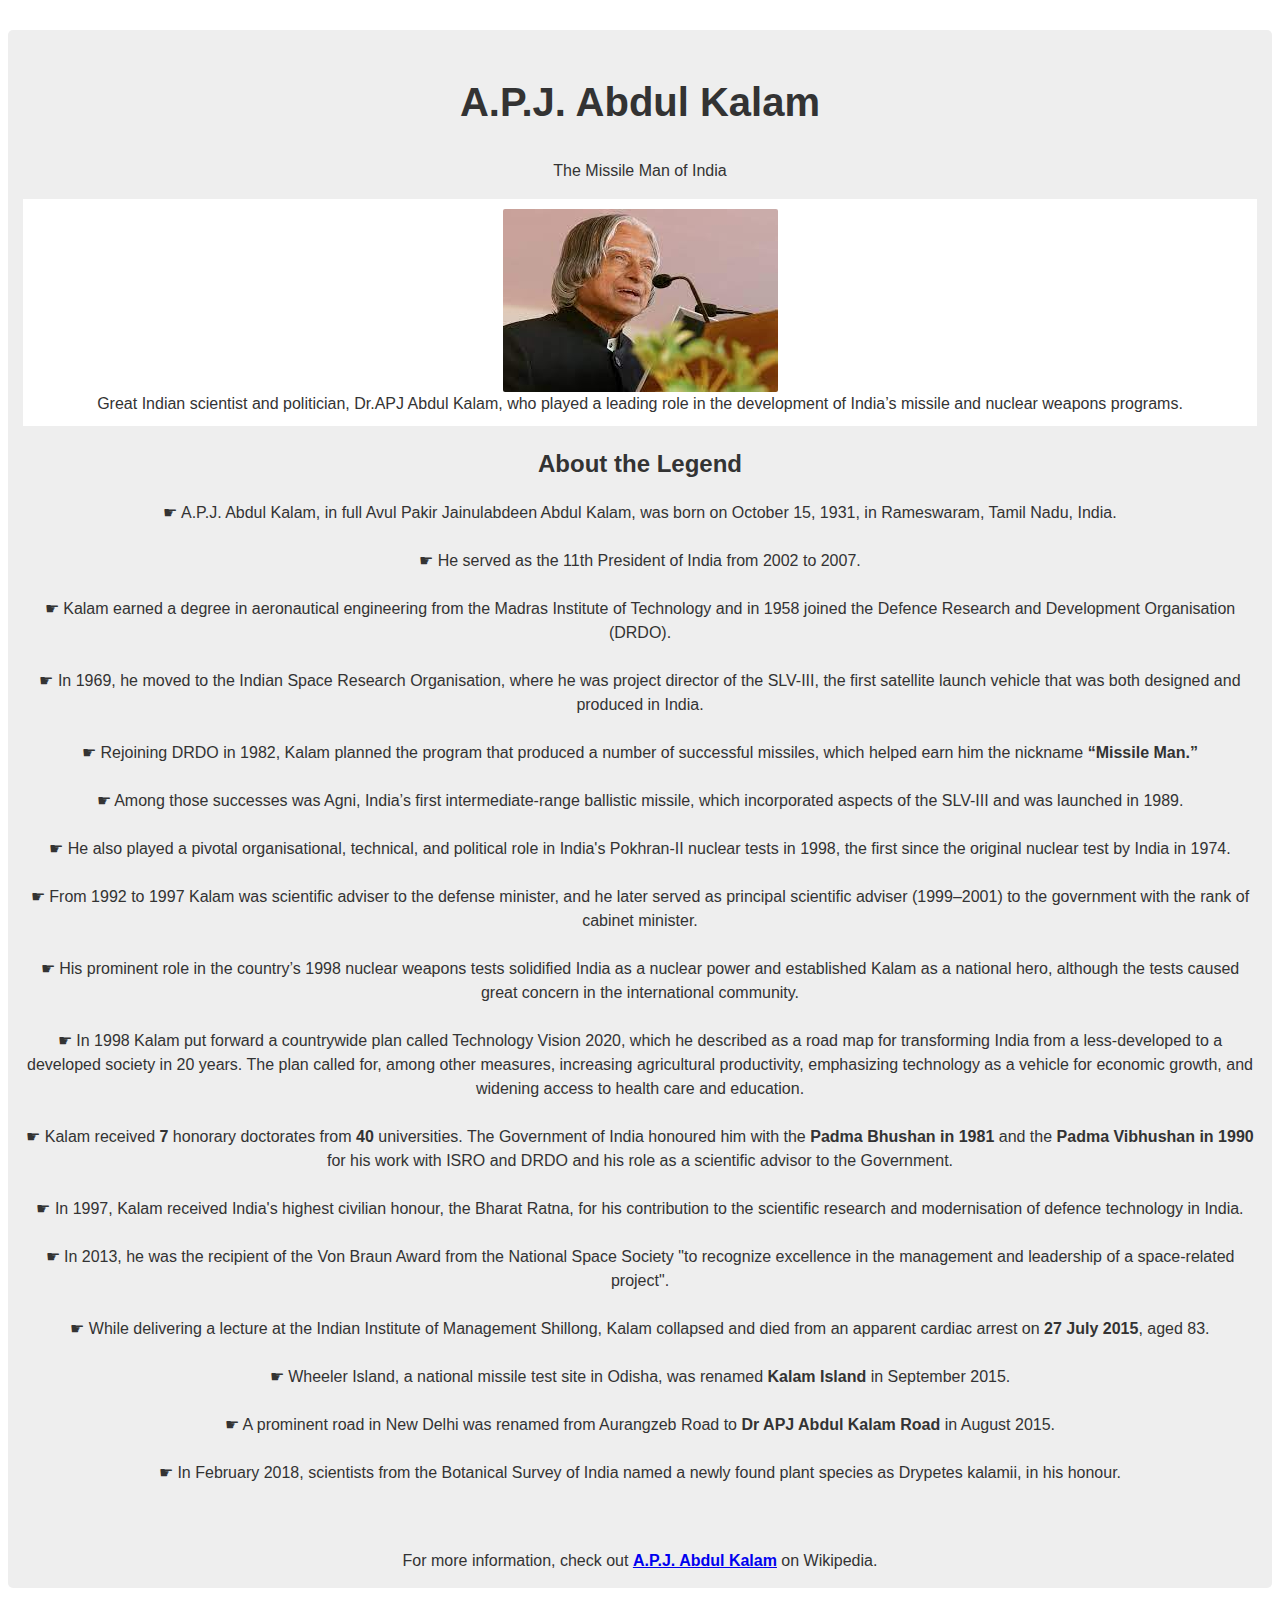
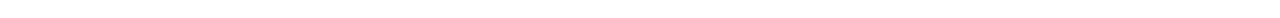
<file: 10-tribute-page/index.html>
<!DOCTYPE html>
<html>
  <head>
    <meta name="viewport" content="width=device-width, initial-scale=1.0" />
    <meta charset="UTF-8" />
    <title>Tribute Page</title>
    <link rel="stylesheet" href="styles.css" />
  </head>
  <body>
    <main id="main">
      <header id="header">
        <h1 id="title">A.P.J. Abdul Kalam</h1>
        <p>The Missile Man of India</p>
      </header>
      <div class="container">
        <div id="img-div">
          <img id="image" src="[data-uri]" alt="APJ Abdul Kalam">
          <div id="img-caption"><caption id="img-caption">Great Indian scientist and politician, Dr.APJ Abdul Kalam, who played a leading role in the development of India’s missile and nuclear weapons programs.</caption></div>
        </div>
        <div id="tribute-info">
          <h2 class="title-APJ">
                About the Legend
            </h2>
            <p>
                ☛ A.P.J. Abdul Kalam, in full
                Avul Pakir Jainulabdeen Abdul Kalam,
                was born on October 15, 1931, in
                Rameswaram, Tamil Nadu, India.<br><br>
                ☛ He served as the 11th President
                of India from 2002 to 2007.<br><br>
                ☛ Kalam earned a degree in
                aeronautical engineering from the
                Madras Institute of Technology and in
                1958 joined the Defence Research and
                Development Organisation (DRDO).<br><br>
                ☛ In 1969, he moved to the Indian
                Space Research Organisation, where he
                was project director of the SLV-III, the
                first satellite launch vehicle that was
                both designed and produced in India.
                <br><br> ☛ Rejoining DRDO in 1982,
                Kalam planned the program that produced
                a number of successful missiles, which
                helped earn him the nickname <strong>
                “Missile Man.”</strong>
                <br><br> ☛ Among those successes
                was Agni, India’s first intermediate-range
                ballistic missile, which incorporated
                aspects of the SLV-III and was launched
                in 1989.
                <br><br> ☛ He also played a
                pivotal organisational, technical,
                and political role in India's Pokhran-II
                nuclear tests in 1998, the first since
                the original nuclear test by India in 1974.
                <br><br> ☛ From 1992 to 1997 Kalam
                was scientific adviser to the defense
                minister, and he later served as principal
                scientific adviser (1999–2001) to the
                government with the rank of cabinet minister.
                <br><br> ☛ His prominent role in
                the country’s 1998 nuclear weapons tests
                solidified India as a nuclear power and
                established Kalam as a national hero,
                although the tests caused great concern
                in the international community.
                <br><br> ☛ In 1998 Kalam put
                forward a countrywide plan called
                Technology Vision 2020, which he described
                as a road map for transforming India from
                a less-developed to a developed society
                in 20 years. The plan called for, among
                other measures, increasing agricultural
                productivity, emphasizing technology as
                a vehicle for economic growth, and
                widening access to health care and
                education.
                <br><br> ☛ Kalam received <b>7</b>
                honorary doctorates from <b>40</b>
                universities. The Government of India
                honoured him with the <b>Padma Bhushan
                in 1981</b> and the <b>Padma Vibhushan
                in 1990</b> for his work with ISRO and
                DRDO and his role as a scientific advisor
                to the Government.
                <br><br> ☛ In 1997, Kalam received
                India's highest civilian honour, the
                Bharat Ratna, for his contribution to
                the scientific research and modernisation
                of defence technology in India.
                <br><br> ☛ In 2013, he was the
                recipient of the Von Braun Award from
                the National Space Society "to recognize
                excellence in the management and leadership
                of a space-related project".
                <br><br> ☛ While delivering a
                lecture at the Indian Institute of
                Management Shillong, Kalam collapsed and
                died from an apparent cardiac arrest on
                <b>27 July 2015</b>, aged 83.
                <br><br> ☛ Wheeler Island, a
                national missile test site in Odisha, was
                renamed <b>Kalam Island</b> in September
                2015.
                <br><br> ☛ A prominent road in
                New Delhi was renamed from Aurangzeb
                Road to <b>Dr APJ Abdul Kalam Road</b>
                in August 2015.
                <br><br> ☛ In February 2018,
                scientists from the Botanical Survey
                of India named a newly found plant
                species as Drypetes kalamii, in his
                honour.
                <br><br><br>
            </p>
        </div>
        <div>For more information, check out <a id="tribute-link" href="#" target="_blank">
            <b>A.P.J. Abdul Kalam</b></a> on Wikipedia.
        </div>
      </div>
    </main>
  </body>
</html>
</file>
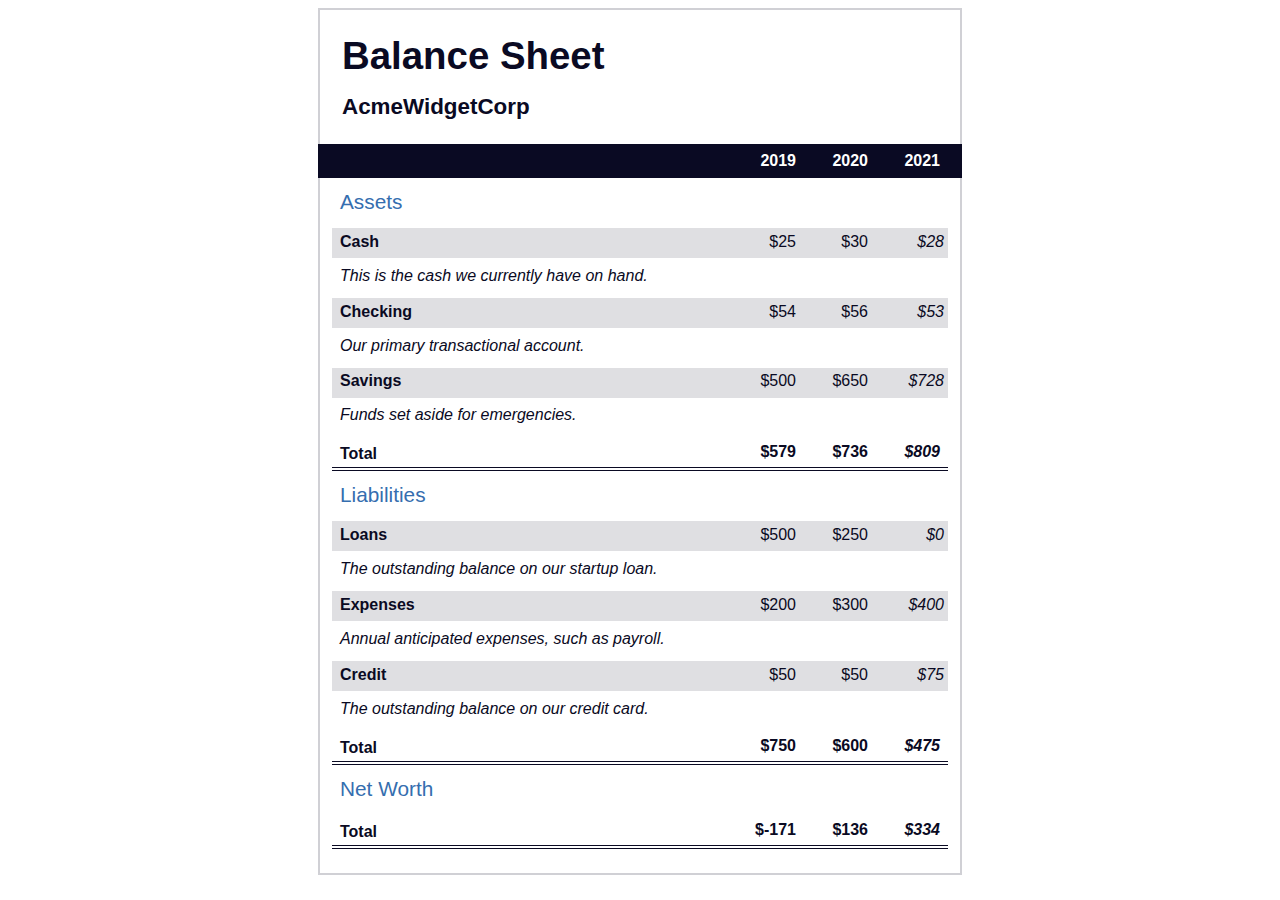
<file: 11-balance-sheet/index.html>
<!DOCTYPE html>
<html lang="en">
  <head>
    <meta charset="UTF-8">
    <meta name="viewport" content="width=device-width, initial-scale=1.0">
    <title>Balance Sheet</title>
    <link rel="stylesheet" href="./styles.css">
  </head>
  <body>
    <main>
      <section>
        <h1>
          <span class="flex">
            <span>AcmeWidgetCorp</span>
            <span>Balance Sheet</span>
          </span>
        </h1>
        <div id="years" aria-hidden="true">
          <span class="year">2019</span>
          <span class="year">2020</span>
          <span class="year">2021</span>
        </div>
        <div class="table-wrap">
          <table>
            <caption>Assets</caption>
            <thead>
              <tr>
                <td></td>
                <th><span class="sr-only year">2019</span></th>
                <th><span class="sr-only year">2020</span></th>
                <th class="current"><span class="sr-only year">2021</span></th>
              </tr>
            </thead>
            <tbody>
              <tr class="data">
                <th>Cash <span class="description">This is the cash we currently have on hand.</span></th>
                <td>$25</td>
                <td>$30</td>
                <td class="current">$28</td>
              </tr>
              <tr class="data">
                <th>Checking <span class="description">Our primary transactional account.</span></th>
                <td>$54</td>
                <td>$56</td>
                <td class="current">$53</td>
              </tr>
              <tr class="data">
                <th>Savings <span class="description">Funds set aside for emergencies.</span></th>
                <td>$500</td>
                <td>$650</td>
                <td class="current">$728</td>
              </tr>
              <tr class="total">
                <th>Total <span class="sr-only">Assets</span></th>
                <td>$579</td>
                <td>$736</td>
                <td class="current">$809</td>
              </tr>
            </tbody>
          </table>
          <table>
            <caption>Liabilities</caption>
            <thead>
              <tr>
              <td></td>
              <th><span class="sr-only">2019</span></th>
              <th><span class="sr-only">2020</span></th>
              <th><span class="sr-only">2021</span></th>
              </tr>
            </thead>
            <tbody>
              <tr class="data">
                <th>Loans <span class="description">The outstanding balance on our startup loan.</span></th>
                <td>$500</td>
                <td>$250</td>
                <td class="current">$0</td>
              </tr>
              <tr class="data">
                <th>Expenses <span class="description">Annual anticipated expenses, such as payroll.</span></th>
                <td>$200</td>
                <td>$300</td>
                <td class="current">$400</td>
              </tr>
              <tr class="data">
                <th>Credit <span class="description">The outstanding balance on our credit card.</span></th>
                <td>$50</td>
                <td>$50</td>
                <td class="current">$75</td>
              </tr>
              <tr class="total">
                <th>Total <span class="sr-only">Liabilities</span></th>
                <td>$750</td>
                <td>$600</td>
                <td class="current">$475</td>
              </tr>
            </tbody>
          </table>
          <table>
            <caption>Net Worth</caption>
            <thead>
              <tr>
              <td></td>
              <th><span class="sr-only">2019</span></th>
              <th><span class="sr-only">2020</span></th>
              <th><span class="sr-only">2021</span></th>
              </tr>
            </thead>
            <tbody>
              <tr class="total">
                <th>Total <span class="sr-only">Net Worth</span></th>
                <td>$-171</td>
                <td>$136</td>
                <td class="current">$334</td>
              </tr>
            </tbody>
          </table>
        </div>
      </section>
    </main>
  </body>
</html>
</file>
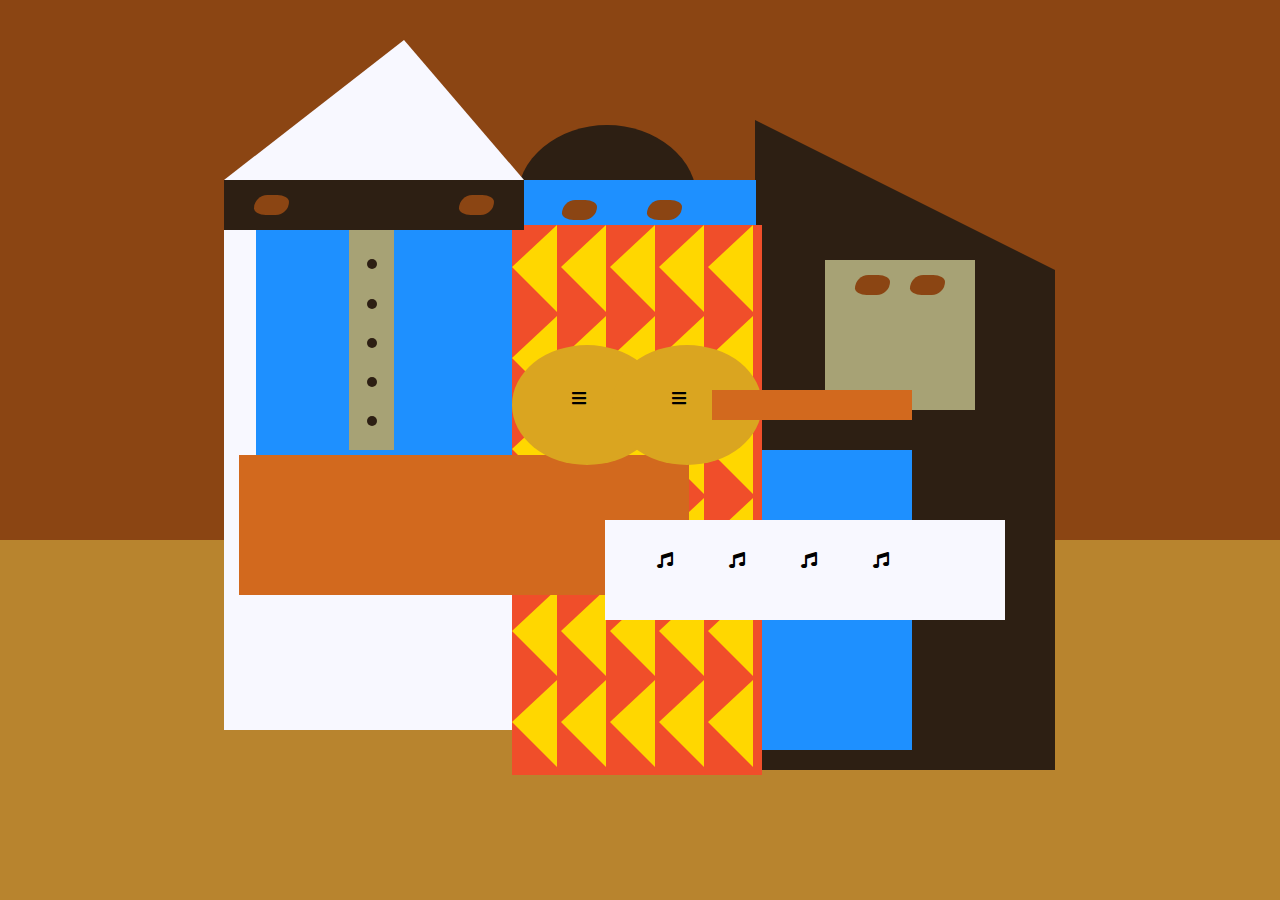
<file: 12-picasso-painting/index.html>
<!DOCTYPE html>
<html lang="en">
  <head>
    <meta charset="utf-8">
    <title>Picasso Painting</title>
    <link rel="stylesheet" href="./styles.css" />
    <link rel="stylesheet" href="https://use.fontawesome.com/releases/v5.8.2/css/all.css">
  </head>
  <body>
    <div id="back-wall"></div>
    <div class="characters">
      <div id="offwhite-character">
        <div id="white-hat"></div>
        <div id="black-mask">
          <div class="eyes left"></div>
          <div class="eyes right"></div>
        </div>
        <div id="gray-instrument">
          <div class="black-dot"></div>
          <div class="black-dot"></div>
          <div class="black-dot"></div>
          <div class="black-dot"></div>
          <div class="black-dot"></div>
        </div>
        <div id="tan-table"></div>
      </div>
      <div id="black-character">
        <div id="black-hat"></div>
        <div id="gray-mask">
          <div class="eyes left"></div>
          <div class="eyes right"></div>
        </div>
        <div id="white-paper">
          <i class="fas fa-music"></i>
          <i class="fas fa-music"></i>
          <i class="fas fa-music"></i>
          <i class="fas fa-music"></i>
        </div>
      </div>
      <div class="blue" id="blue-left"></div>
      <div class="blue" id="blue-right"></div>
      <div id="orange-character">
        <div id="black-round-hat"></div>
        <div id="eyes-div">
          <div class="eyes left"></div>
          <div class="eyes right"></div>
        </div>
        <div id="triangles">
          <div class="triangle"></div>
          <div class="triangle"></div>
          <div class="triangle"></div>
          <div class="triangle"></div>
          <div class="triangle"></div>
          <div class="triangle"></div>
          <div class="triangle"></div>
          <div class="triangle"></div>
          <div class="triangle"></div>
          <div class="triangle"></div>
          <div class="triangle"></div>
          <div class="triangle"></div>
          <div class="triangle"></div>
          <div class="triangle"></div>
          <div class="triangle"></div>
          <div class="triangle"></div>
          <div class="triangle"></div>
          <div class="triangle"></div>
          <div class="triangle"></div>
          <div class="triangle"></div>
          <div class="triangle"></div>
          <div class="triangle"></div>
          <div class="triangle"></div>
          <div class="triangle"></div>
          <div class="triangle"></div>
          <div class="triangle"></div>
          <div class="triangle"></div>
          <div class="triangle"></div>
          <div class="triangle"></div>
          <div class="triangle"></div>
        </div>
        <div id="guitar">
          <div class="guitar" id="guitar-left">
            <i class="fas fa-bars"></i>
          </div>
          <div class="guitar" id="guitar-right">
            <i class="fas fa-bars"></i>
          </div>
          <div id="guitar-neck"></div>
        </div>
      </div>
    </div>
  </body>
</html>
</file>
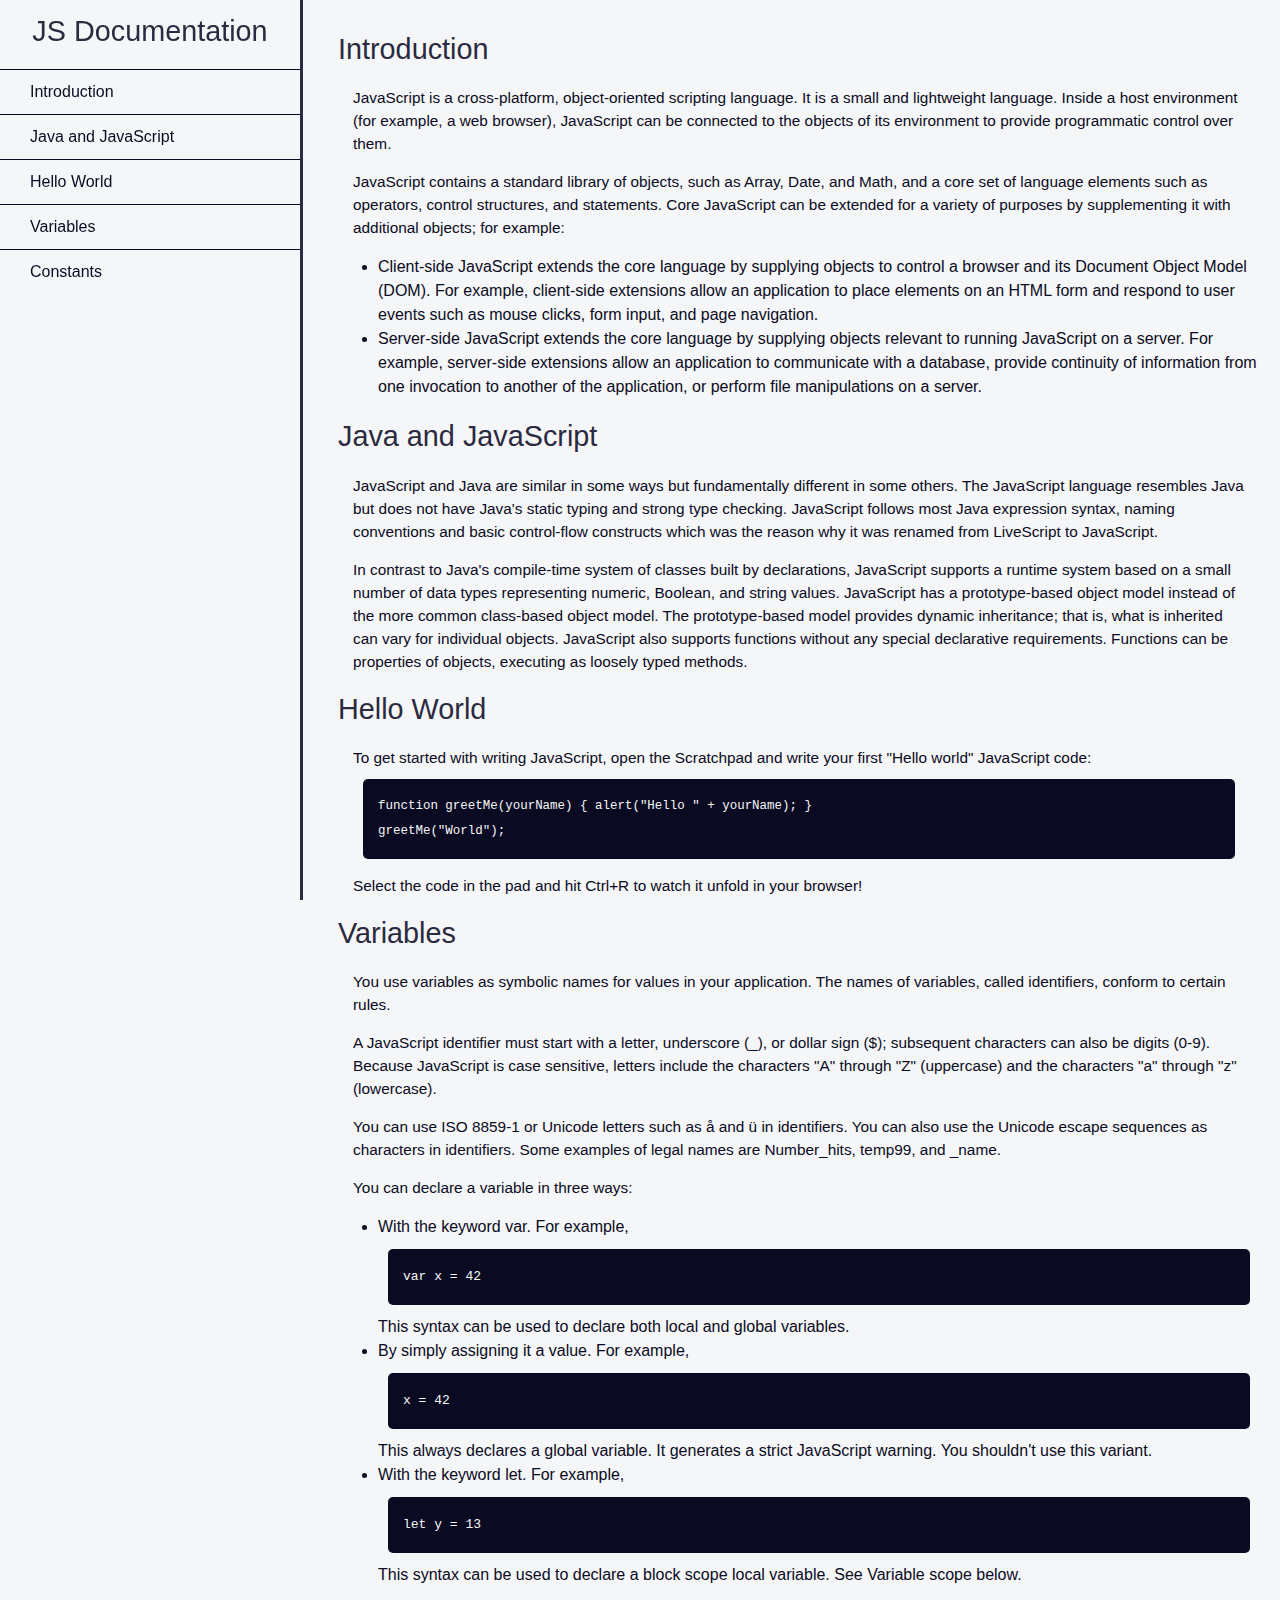
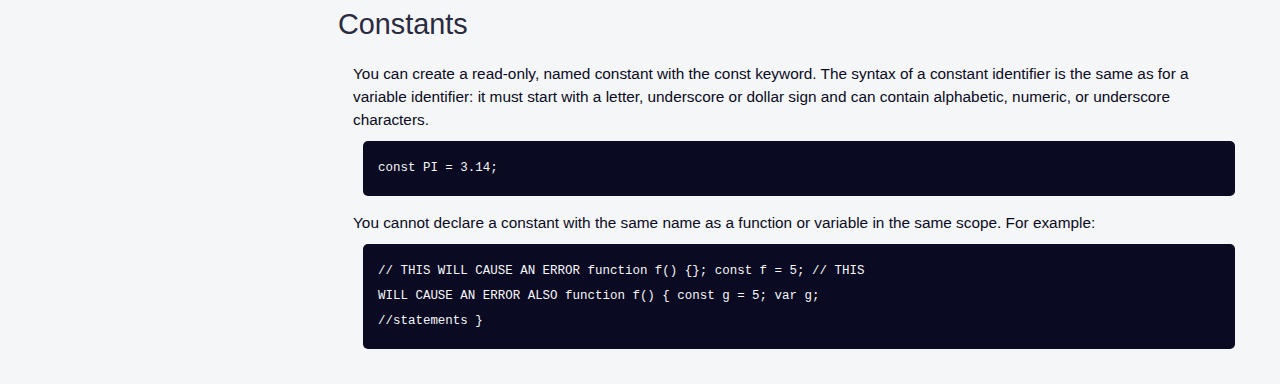
<file: 14-technical-documentation-page/index.html>
<!DOCTYPE html>
<html lang="en">
  <head>
    <meta charset ="UTF-8" />
    <meta name="viewport" content="width=device-width, initial-scale=1.0" />
    <title>Technical Documentation</title>
    <link rel="stylesheet" href="styles.css" />
  </head>
  <body>
    <nav id="navbar">
      <header>JS Documentation</header>
      <ul>
        <li><a href="#Introduction" class="nav-link">Introduction</a></li>
        <li><a href="#Java_and_JavaScript" class="nav-link">Java and JavaScript</a></li>
        <li><a href="#Hello_World" class="nav-link">Hello World</a></li>
        <li><a href="#Variables" class="nav-link">Variables</a></li>
        <li><a href="#Constants" class="nav-link">Constants</a></li>
      </ul>
    </nav>
    <main id="main-doc">
      <section class="main-section" id="Introduction">
        <header>Introduction</header>
        <p class="info">JavaScript is a cross-platform, object-oriented scripting language. It is a small and lightweight language. Inside a host environment (for example, a web browser), JavaScript can be connected to the objects of its environment to provide programmatic control over them.</p>
        <p class="info">JavaScript contains a standard library of objects, such as Array, Date, and Math, and a core set of language elements such as operators, control structures, and statements. Core JavaScript can be extended for a variety of purposes by supplementing it with additional objects; for example:
          <ul>
          <li>Client-side JavaScript extends the core language by supplying objects to control a browser and its Document Object Model (DOM). For example, client-side extensions allow an application to place elements on an HTML form and respond to user events such as mouse clicks, form input, and page navigation.</li>
          <li>Server-side JavaScript extends the core language by supplying objects relevant to running JavaScript on a server. For example, server-side extensions allow an application to communicate with a database, provide continuity of information from one invocation to another of the application, or perform file manipulations on a server.</li>
        </ul>
        </p>
        
      </section>
      <section class="main-section" id="Java_and_JavaScript">
        <header>Java and JavaScript</header>
        <p class="info">JavaScript and Java are similar in some ways but fundamentally different in some others. The JavaScript language resembles Java but does not have Java's static typing and strong type checking. JavaScript follows most Java expression syntax, naming conventions and basic control-flow constructs which was the reason why it was renamed from LiveScript to JavaScript.</p>
        <p class="info">In contrast to Java's compile-time system of classes built by declarations, JavaScript supports a runtime system based on a small number of data types representing numeric, Boolean, and string values. JavaScript has a prototype-based object model instead of the more common class-based object model. The prototype-based model provides dynamic inheritance; that is, what is inherited can vary for individual objects. JavaScript also supports functions without any special declarative requirements. Functions can be properties of objects, executing as loosely typed methods.</p>
      </section>
      <section class="main-section" id="Hello_World">
        <header>Hello World</header>
        <p class="info">To get started with writing JavaScript, open the Scratchpad and write your first "Hello world" JavaScript code:
          <code>function greetMe(yourName) { alert("Hello " + yourName); }
        greetMe("World");
          </code>
        </p>
        <p class="info">Select the code in the pad and hit Ctrl+R to watch it unfold in your browser!</p>
      </section>
      <section class="main-section" id="Variables">
        <header>Variables</header>
        <p class="info">You use variables as symbolic names for values in your application. The names of variables, called identifiers, conform to certain rules.</p>
        <p class="info">A JavaScript identifier must start with a letter, underscore (_), or dollar sign ($); subsequent characters can also be digits (0-9). Because JavaScript is case sensitive, letters include the characters "A" through "Z" (uppercase) and the characters "a" through "z" (lowercase).</p>
        <p class="info">You can use ISO 8859-1 or Unicode letters such as å and ü in identifiers. You can also use the Unicode escape sequences as characters in identifiers. Some examples of legal names are Number_hits, temp99, and _name.</p>
        <p class="info">You can declare a variable in three ways:
          <ul>
            <li>With the keyword var. For example,
              <code>var x = 42</code>
              This syntax can be used to declare both local and global variables.
            </li>
            <li>By simply assigning it a value. For example,
              <code>x = 42</code>
              This always declares a global variable. It generates a strict JavaScript warning. You shouldn't use this variant.
            </li>
            <li>With the keyword let. For example,
<code>let y = 13</code></li>
This syntax can be used to declare a block scope local variable. See Variable scope below.
          </ul>
        </p>
      </section>
      <section class="main-section" id="Constants">
        <header>Constants</header>
        <p class="info">You can create a read-only, named constant with the const keyword. The syntax of a constant identifier is the same as for a variable identifier: it must start with a letter, underscore or dollar sign and can contain alphabetic, numeric, or underscore characters.
          <code>const PI = 3.14;</code>
        </p>
        <p class="info">You cannot declare a constant with the same name as a function or variable in the same scope. For example:
          <code>// THIS WILL CAUSE AN ERROR function f() {}; const f = 5; // THIS
WILL CAUSE AN ERROR ALSO function f() { const g = 5; var g;
//statements }</code>
        </p>
      </section>
    </main>
  </body>
</html>
</file>
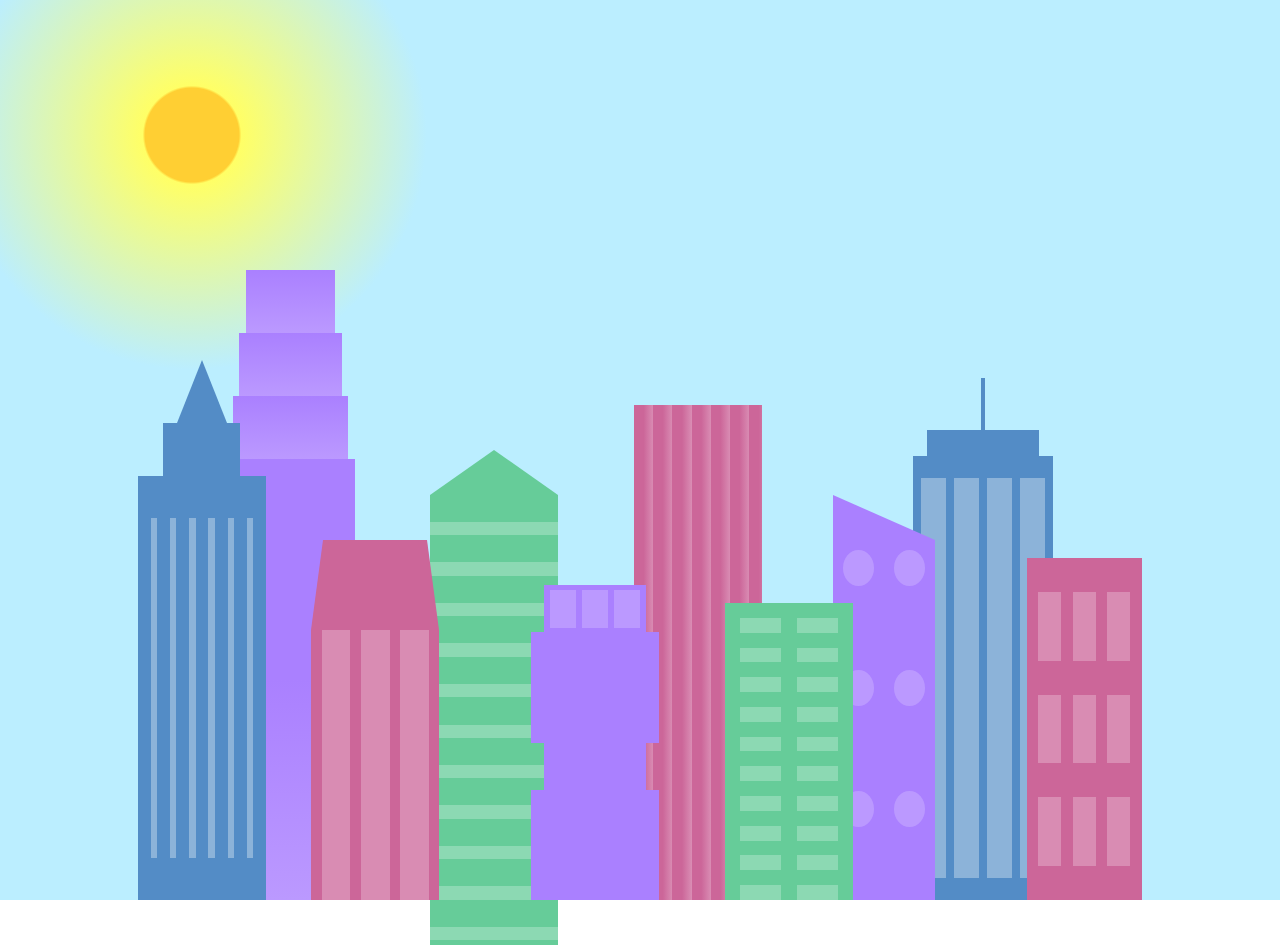
<file: 15-city-skyline/index.html>
<!DOCTYPE html>
<html lang="en">    
  <head>
    <meta charset="UTF-8">
    <title>City Skyline</title>
    <link href="styles.css" rel="stylesheet" />   
  </head>

  <body>
    <div class="background-buildings sky">
      <div></div>
      <div></div>
      <div class="bb1 building-wrap">
        <div class="bb1a bb1-window"></div>
        <div class="bb1b bb1-window"></div>
        <div class="bb1c bb1-window"></div>
        <div class="bb1d"></div>
      </div>
      <div class="bb2">
        <div class="bb2a"></div>
        <div class="bb2b"></div>
      </div>
      <div class="bb3"></div>
      <div></div>
      <div class="bb4 building-wrap">
        <div class="bb4a"></div>
        <div class="bb4b"></div>
        <div class="bb4c window-wrap">
          <div class="bb4-window"></div>
          <div class="bb4-window"></div>
          <div class="bb4-window"></div>
          <div class="bb4-window"></div>
        </div>
      </div>
      <div></div>
      <div></div>
    </div>

    <div class="foreground-buildings">
      <div></div>
      <div></div>
      <div class="fb1 building-wrap">
        <div class="fb1a"></div>
        <div class="fb1b"></div>
        <div class="fb1c"></div>
      </div>
      <div class="fb2">
        <div class="fb2a"></div>
        <div class="fb2b window-wrap">
          <div class="fb2-window"></div>
          <div class="fb2-window"></div>
          <div class="fb2-window"></div>
        </div>
      </div>
      <div></div>
      <div class="fb3 building-wrap">
        <div class="fb3a window-wrap">
          <div class="fb3-window"></div>
          <div class="fb3-window"></div>
          <div class="fb3-window"></div>
        </div>
        <div class="fb3b"></div>
        <div class="fb3a"></div>
        <div class="fb3b"></div>
      </div>
      <div class="fb4">
        <div class="fb4a"></div>
        <div class="fb4b">
          <div class="fb4-window"></div>
          <div class="fb4-window"></div>
          <div class="fb4-window"></div>
          <div class="fb4-window"></div>
          <div class="fb4-window"></div>
          <div class="fb4-window"></div>
        </div>
      </div>
      <div class="fb5"></div>
      <div class="fb6"></div>
      <div></div>
      <div></div>
    </div>
  </body>
</html>
</file>
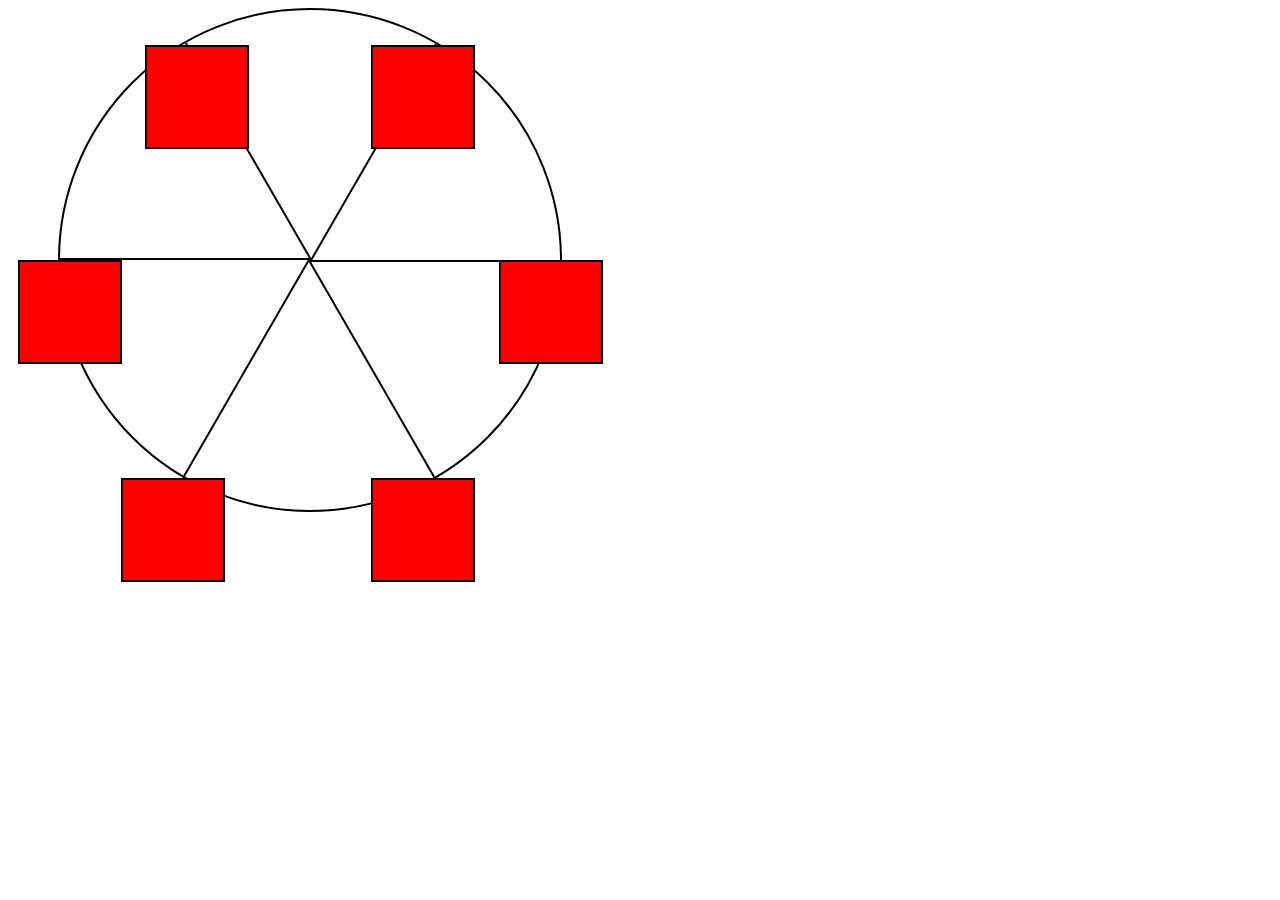
<file: 18-ferris-wheel/index.html>
<!DOCTYPE html>
<html lang="en">
  <head>
    <meta charset="UTF-8">
    <title>Ferris Wheel</title>
    <link rel="stylesheet" href="./styles.css">
  </head>
  <body>
    <div class="wheel">
      <span class="line"></span>
      <span class="line"></span>
      <span class="line"></span>
      <span class="line"></span>
      <span class="line"></span>
      <span class="line"></span>

      <div class="cabin"></div>
      <div class="cabin"></div>
      <div class="cabin"></div>
      <div class="cabin"></div>
      <div class="cabin"></div>
      <div class="cabin"></div>
    </div>
  </body>
</html>
</file>
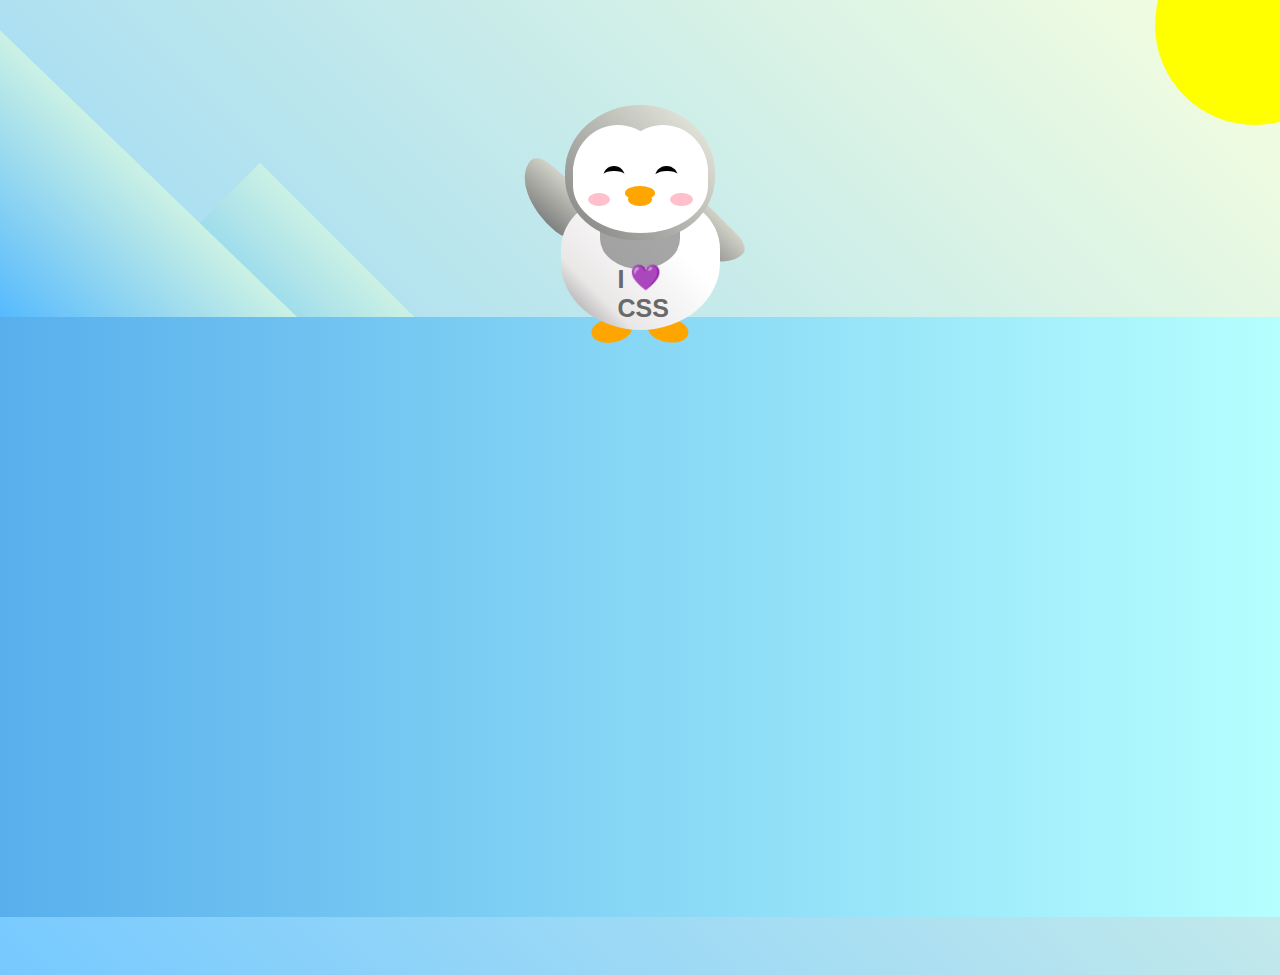
<file: 19-flappy-penguin/index.html>
<!DOCTYPE html>
<html lang="en">
  <head>
    <meta charset="UTF-8" />
    <link rel="stylesheet" href="./styles.css" />
    <title>Penguin</title>
    <meta name="viewport" content="width=device-width, initial-scale=1.0" />
  </head>

  <body>
    <div class="left-mountain"></div>
    <div class="back-mountain"></div>
    <div class="sun"></div>
    <div class="penguin">
      <div class="penguin-head">
        <div class="face left"></div>
        <div class="face right"></div>
        <div class="chin"></div>
        <div class="eye left">
          <div class="eye-lid"></div>
        </div>
        <div class="eye right">
          <div class="eye-lid"></div>
        </div>
        <div class="blush left"></div>
        <div class="blush right"></div>
        <div class="beak top"></div>
        <div class="beak bottom"></div>
      </div>
      <div class="shirt">
        <div>💜</div>
        <p>I CSS</p>
      </div> 
      <div class="penguin-body">
        <div class="arm left"></div>
        <div class="arm right"></div>
        <div class="foot left"></div>
        <div class="foot right"></div>
      </div>
    </div>

    <div class="ground"></div>
  </body>
</html>
</file>
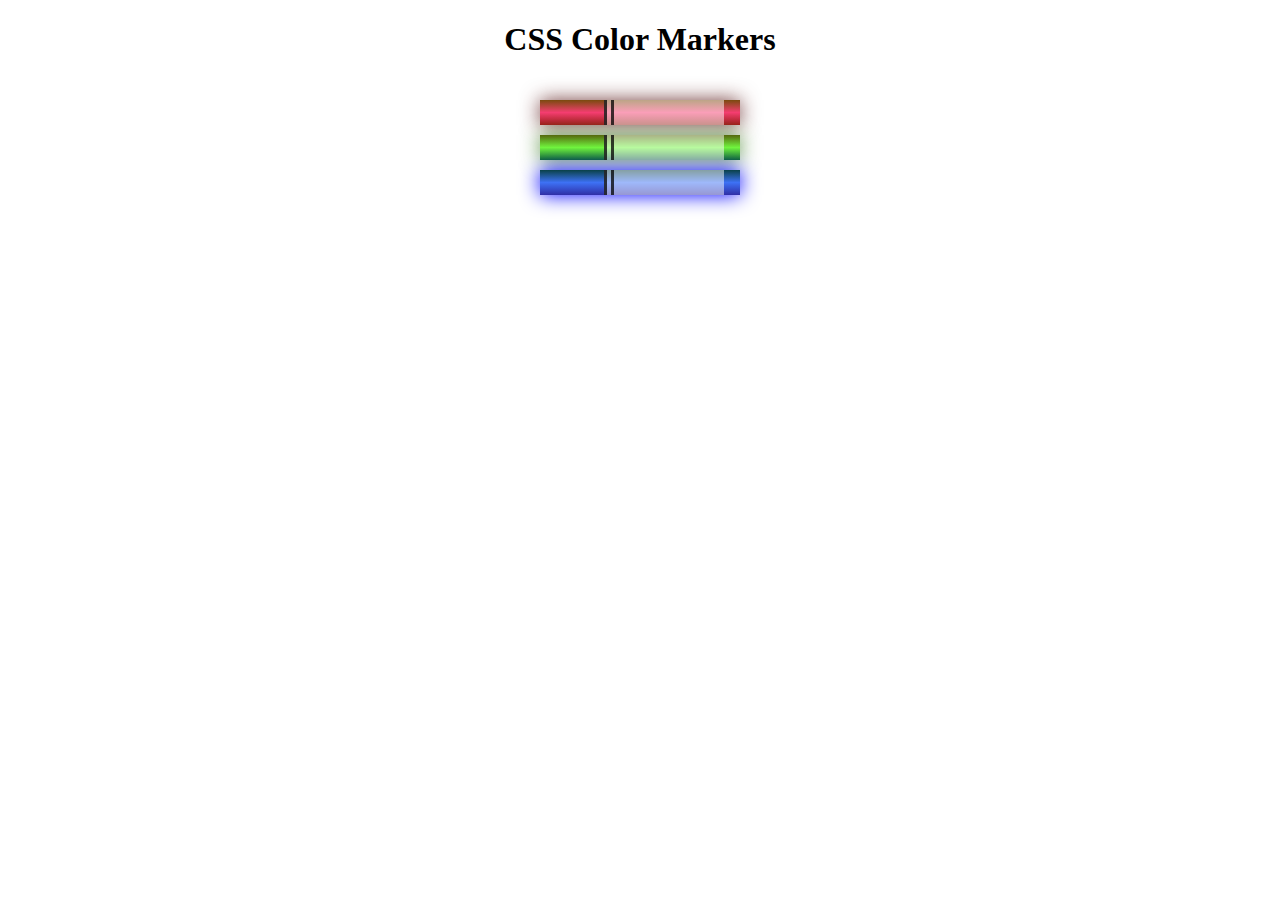
<file: 3-colored-markers/index.html>
<!DOCTYPE html>
<html lang="en">
  <head>
    <meta charset="utf-8">
    <meta name="viewport" content="width=device-width, initial-scale=1.0">
    <title>Colored Markers</title>
    <link rel="stylesheet" href="styles.css">
  </head>
  <body>
    <h1>CSS Color Markers</h1>
    <div class="container">
      <div class="marker red">
        <div class="cap"></div>
        <div class="sleeve"></div>
      </div>
      <div class="marker green">
        <div class="cap"></div>
        <div class="sleeve"></div>
      </div>
      <div class="marker blue">
        <div class="cap"></div>
        <div class="sleeve"></div>
      </div>
    </div>
  </body>
</html>
</file>
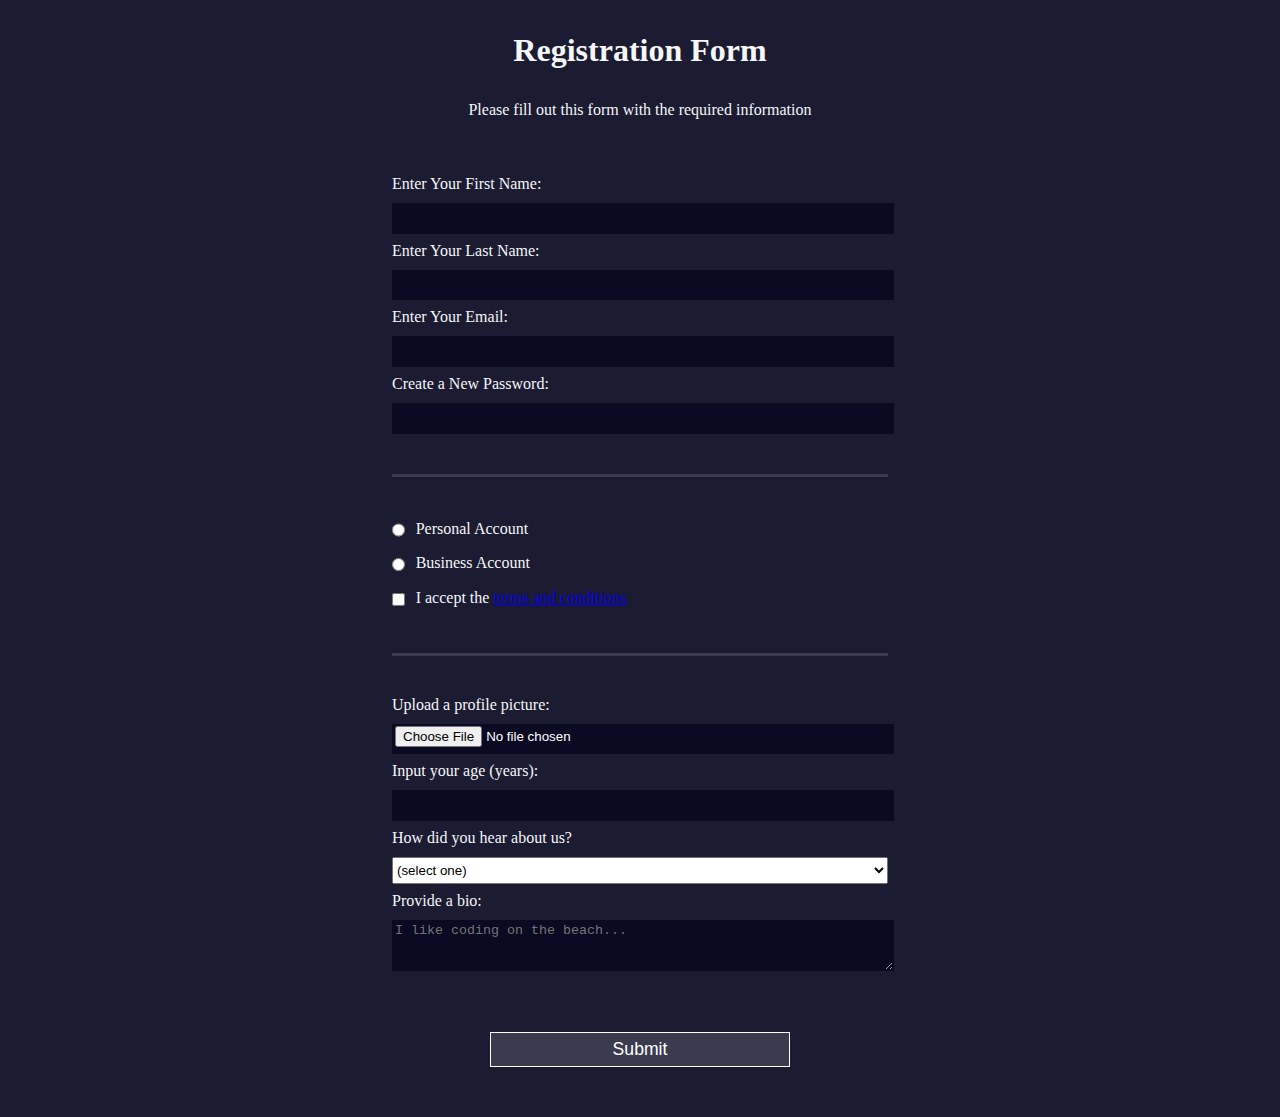
<file: 4-registration-form/index.html>
<!DOCTYPE html>
<html lang="en">
  <head>
    <meta charset="UTF-8">
    <title>Registration Form</title>
    <link rel="stylesheet" href="styles.css" />
  </head>
  <body>
    <h1>Registration Form</h1>
    <p>Please fill out this form with the required information</p>
    <form method="post" action='https://register-demo.freecodecamp.org'>
      <fieldset>
        <label for="first-name">Enter Your First Name: <input id="first-name" name="first-name" type="text" required /></label>
        <label for="last-name">Enter Your Last Name: <input id="last-name" name="last-name" type="text" required /></label>
        <label for="email">Enter Your Email: <input id="email" name="email" type="email" required /></label>
        <label for="new-password">Create a New Password: <input id="new-password" name="new-password" type="password" pattern="[a-z0-5]{8,}" required /></label>
      </fieldset>
      <fieldset>
        <label for="personal-account"><input id="personal-account" type="radio" name="account-type" class="inline" /> Personal Account</label>
        <label for="business-account"><input id="business-account" type="radio" name="account-type" class="inline" /> Business Account</label>
        <label for="terms-and-conditions">
          <input id="terms-and-conditions" type="checkbox" required name="terms-and-conditions" class="inline" /> I accept the <a href="https://www.freecodecamp.org/news/terms-of-service/">terms and conditions</a>
        </label>
      </fieldset>
      <fieldset>
        <label for="profile-picture">Upload a profile picture: <input id="profile-picture" type="file" name="file" /></label>
        <label for="age">Input your age (years): <input id="age" type="number" name="age" min="13" max="120" /></label>
        <label for="referrer">How did you hear about us?
          <select id="referrer" name="referrer">
            <option value="">(select one)</option>
            <option value="1">freeCodeCamp News</option>
            <option value="2">freeCodeCamp YouTube Channel</option>
            <option value="3">freeCodeCamp Forum</option>
            <option value="4">Other</option>
          </select>
        </label>
        <label for="bio">Provide a bio:
          <textarea id="bio" name="bio" rows="3" cols="30" placeholder="I like coding on the beach..."></textarea>
        </label>
      </fieldset>
      <input type="submit" value="Submit" />
    </form>
  </body>
</html>
</file>
<file: 10-tribute-page/styles.css>
html {
  display: block;
  font-size: 10px;
}

body {
  font-family: -apple-system, BlinkMacSystemFont, 'Segoe UI', 'Roboto', 'Helvetica Neue', Arial, sans-serif;
  font-size: 1.6rem;
  line-height: 1.5;
  text-align: center;
  color: #333333;
  margin: 0;
  display: block;
}

main {
  margin: 30px 8px;
  padding: 15px;
  background-color: #eeeeee;
  border-radius: 5px;
}

h1{
  font-size: 4rem;
  margin-bottom: 0;
  font-weight: bold;
  margin-block-start: 0.67em;
  margin-block-end: 0.67em;
  margin-inline-start: 0px;
  margin-inline-end: 0px;
}

header > p {
  font-weight: 500;
  display: block;
  margin-block-start: 1em;
  margin-block-end: 1em;
  margin-inline-start: 0px;
  margin-inline-end: 0px;
}

#img-div {
  background-color: #ffffff;
  padding: 10px;
  margin: 0;
}

#image {
  max-width: 100%;
  display: block;
  height: auto;
  margin-left: auto;
  margin-right: auto;
  border-radius: 2px;
}

caption {
  display: block;
  margin: 15px 0 5px 0;
  font-size: 1rem;
}
</file>
<file: 11-balance-sheet/styles.css>
span[class~="sr-only"] {
  border: 0 !important;
  clip: rect(1px, 1px, 1px, 1px) !important;
  clip-path: inset(50%) !important;
  -webkit-clip-path: inset(50%) !important;
  height: 1px !important;
  width: 1px !important;
  position: absolute !important;
  overflow: hidden !important;
  white-space: nowrap !important;
  padding: 0 !important;
  margin: -1px !important;
}

html {
  box-sizing: border-box;
}

body {
  font-family: sans-serif;
  color: #0a0a23;
}

h1 {
  max-width: 37.25rem;
  margin: 0 auto;
  padding: 1.5rem 1.25rem;
}

h1 .flex {
  display: flex;
  flex-direction: column-reverse;
  gap: 1rem;
}

h1 .flex span:first-of-type {
  font-size: 0.7em;
}

h1 .flex span:last-of-type {
  font-size: 1.2em;
}

section {
  max-width: 40rem;
  margin: 0 auto;
  border: 2px solid #d0d0d5;
}

#years {
  display: flex;
  justify-content: flex-end;
  position: sticky;
  z-index: 999;
  top: 0;
  background: #0a0a23;
  color: #fff;
  padding: 0.5rem calc(1.25rem + 2px) 0.5rem 0;
  margin: 0 -2px;
}

#years span[class] {
  font-weight: bold;
  width: 4.5rem;
  text-align: right;
}

.table-wrap {
  padding: 0 0.75rem 1.5rem 0.75rem;
}

table {
  border-collapse: collapse;
  border: 0;
  width: 100%;
  position: relative;
  margin-top: 3rem;
}

table caption {
  color: #356eaf;
  font-size: 1.3em;
  font-weight: normal;
  position: absolute;
  top: -2.25rem;
  left: 0.5rem;
}

tbody td {
  width: 100vw;
  min-width: 4rem;
  max-width: 4rem;
}

tbody th {
  width: calc(100% - 12rem);
}

tr[class="total"] {
  border-bottom: 4px double #0a0a23;
  font-weight: bold;
}

tr[class="total"] th {
  text-align: left;
  padding: 0.5rem 0 0.25rem 0.5rem;
}

tr.total td {
  text-align: right;
  padding: 0 0.25rem;
}

tr.total td:nth-of-type(3) {
  padding-right: 0.5rem;
}

tr.total:hover {
  background-color: #99c9ff;
}

td.current {
  font-style: italic;
}

tr.data {
  background-image: linear-gradient(to bottom, #dfdfe2 1.845rem, white 1.845rem);
}

tr.data th {
  text-align: left;
  padding-top: 0.3rem;
  padding-left: 0.5rem;
}

tr.data th .description {
  display: block;
  font-weight: normal;
  font-style: italic;
  padding: 1rem 0 0.75rem;
  margin-right: -13.5rem;
}

tr.data td {
  vertical-align: top;
  padding: 0.3rem 0.25rem 0;
  text-align: right;
}
</file>
<file: 12-picasso-painting/styles.css>
body {
  background-color: rgb(184, 132, 46);
}

#back-wall {
  background-color: #8B4513;
  width: 100%;
  height: 60%;
  position: absolute;
  top: 0;
  left: 0;
  z-index: -1;
}

#offwhite-character {
  width: 300px;
  height: 550px;
  background-color: GhostWhite;
  position: absolute;
  top: 20%;
  left: 17.5%;
}

#white-hat {
  width: 0;
  height: 0;
  border-style: solid;
  border-width: 0 120px 140px 180px;
  border-top-color: transparent;
  border-right-color: transparent;
  border-bottom-color: GhostWhite;
  border-left-color: transparent;
  position: absolute;
  top: -140px;
  left: 0;
}

#black-mask {
  width: 100%;
  height: 50px;
  background-color: rgb(45, 31, 19);
  position: absolute;
  top: 0;
  left: 0;
  z-index: 1;
}

#gray-instrument {
  width: 15%;
  height: 40%;
  background-color: rgb(167, 162, 117);
  position: absolute;
  top: 50px;
  left: 125px;
  z-index: 1;
}

.black-dot {
  width: 10px;
  height: 10px;
  background-color: rgb(45, 31, 19);
  border-radius: 50%;
  display: block;
  margin: auto;
  margin-top: 65%;
}

#tan-table {
  width: 450px;
  height: 140px;
  background-color: #D2691E;
  position: absolute;
  top: 275px;
  left: 15px;
  z-index: 1;
}

#black-character {
  width: 300px;
  height: 500px;
  background-color: rgb(45, 31, 19);
  position: absolute;
  top: 30%;
  left: 59%;
}

#black-hat {
  width: 0;
  height: 0;
  border-style: solid;
  border-width: 150px 0 0 300px;
  border-top-color: transparent;
  border-right-color: transparent;
  border-bottom-color: transparent;
  border-left-color: rgb(45, 31, 19);
  position: absolute;
  top: -150px;
  left: 0;
}

#gray-mask {
  width: 150px;
  height: 150px;
  background-color: rgb(167, 162, 117);
  position: absolute;
  top: -10px;
  left: 70px;
}

#white-paper {
  width: 400px;
  height: 100px;
  background-color: GhostWhite;
  position: absolute;
  top: 250px;
  left: -150px;
  z-index: 1;
}

.fa-music {
  display: inline-block;
  margin-top: 8%;
  margin-left: 13%;
}

.blue {
  background-color: #1E90FF;
}

#blue-left {
  width: 500px;
  height: 300px;
  position: absolute;
  top: 20%;
  left: 20%;
}

#blue-right {
  width: 400px;
  height: 300px;
  position: absolute;
  top: 50%;
  left: 40%;
}

#orange-character {
  width: 250px;
  height: 550px;
  background-color: rgb(240, 78, 42);
  position: absolute;
  top: 25%;
  left: 40%;
}

#black-round-hat {
  width: 180px;
  height: 150px;
  background-color: rgb(45, 31, 19);
  border-radius: 50%;
  position: absolute;
  top: -100px;
  left: 5px;
  z-index: -1;
}

#eyes-div {
  width: 180px;
  height: 50px;
  position: absolute;
  top: -40px;
  left: 20px;
  z-index: 3;
}

#triangles {
  width: 250px;
  height: 550px;
}

.triangle {
  width: 0;
  height: 0;
  border-style: solid;
  border-width: 42px 45px 45px 0;
  border-top-color: transparent;
  border-right-color: Gold; /* yellow */
  border-bottom-color: transparent;
  border-left-color: transparent;
  display: inline-block;
}

#guitar {
  width: 100%;
  height: 100px;
  position: absolute;
  top: 120px;
  left: 0px;
  z-index: 3;
}

.guitar {
  width: 150px;
  height: 120px;
  background-color: Goldenrod;
  border-radius: 50%;
}

#guitar-left {
  position: absolute;
  left: 0px;
}

#guitar-right {
  position: absolute;
  left: 100px;
}

.fa-bars {
  display: block;
  margin-top: 30%;
  margin-left: 40%;
}

#guitar-neck {
  width: 200px;
  height: 30px;
  background-color: #D2691E;
  position: absolute;
  top: 45px;
  left: 200px;
  z-index: 3;
}

.eyes {
  width: 35px;
  height: 20px;
  background-color: #8B4513;
  border-radius: 20px 50%;
}

.right {
  position: absolute;
  top: 15px;
  right: 30px;
}

.left {
  position: absolute;
  top: 15px;
  left: 30px;
}
</file>
<file: 14-technical-documentation-page/styles.css>
html, body {
  min-width: 290px;
  color:#0A0A23;
  background-color: #F5F6F7;
  font-family: 'Poppins', sans-serif;
  line-height: 1.5;
}

#navbar {
  position: fixed;
  min-width: 290px;
  top: 0px;
  left: 0px;
  width: 300px;
  height: 100%;
  border-right: solid;
  border-color: #2A2A40;
}

header {
  color: #2A2A40;
  margin: 10px;
  text-align: center;
  font-size: 1.8em;
  font-weight: 500;
}

#main-doc header {
  text-align: left;
  margin: 0px;
  color: #2A2A40;
}

#navbar ul {
  height: 88%;
  padding: 0;
  overflow-y: auto;
  overflow-x: hidden;
}

#navbar li {
  color: #0A0A23;
  border-top: 1px solid;
  list-style: none;
  position: relative;
  width: 100%;
}

#navbar a {
  display: block;
  padding: 10px 30px;
  color: #0A0A23;
  text-decoration: none;
  cursor: pointer;
}

#navbar> ul> li:hover {
  background-color: #dfdfe2;
  color: #0A0A23;
}

#main-doc {
  position: absolute;
  margin-left: 310px;
  padding: 20px;
  margin-bottom: 110px;
}

section > p {
  color: #0A0A23;
  margin: 15px;
  font-size: 0.96em;
}

section > p > li {
  margin: 15px 0px 0px 20px;
}

code {
  display: block;
  text-align: left;
  white-space: pre-line;
  position: relative;
  word-break: normal;
  word-wrap: normal;
  line-height: 2;
  background-color: #0A0A23;
  padding: 15px;
  margin: 10px;
  border-radius: 5px;
  color: #f7f7f7;
}

@media only screen and (max-width: 400px) {
  #main-doc {
    margin-left: -10px;
    }

    code {
    margin-left: -20px;
    width: 100%;
    padding: 15px;
    padding-left: 10px;
    padding-right: 45px;
    min-width: 233px;
  }
}
</file>
<file: 15-city-skyline/styles.css>
:root {
  --building-color1: #aa80ff;
  --building-color2: #66cc99;
  --building-color3: #cc6699;
  --building-color4: #538cc6;
  --window-color1: #bb99ff;
  --window-color2: #8cd9b3;
  --window-color3: #d98cb3;
  --window-color4: #8cb3d9;
}

* {
  box-sizing: border-box;
}

body {
  height: 100vh;
  margin: 0;
  overflow: hidden;
}

.background-buildings, .foreground-buildings {
  width: 100%;
  height: 100%;
  display: flex;
  align-items: flex-end;
  justify-content: space-evenly;
  position: absolute;
  top: 0;
}

.building-wrap {
  display: flex;
  flex-direction: column;
  align-items: center;
}

.window-wrap {
  display: flex;
  align-items: center;
  justify-content: space-evenly;
}

.sky {
  background: radial-gradient(
      closest-corner circle at 15% 15%,
      #ffcf33,
      #ffcf33 20%,
      #ffff66 21%,
      #bbeeff 100%
    );
}

/* BACKGROUND BUILDINGS - "bb" stands for "background building" */
.bb1 {
  width: 10%;
  height: 70%;
}

.bb1a {
  width: 70%;
}
  
.bb1b {
  width: 80%;
}
  
.bb1c {
  width: 90%;
}

.bb1d {
  width: 100%;
  height: 70%;
  background: linear-gradient(
      var(--building-color1) 50%,
      var(--window-color1)
    );
}

.bb1-window {
  height: 10%;
  background: linear-gradient(
      var(--building-color1),
      var(--window-color1)
    );
}

.bb2 {
  width: 10%;
  height: 50%;
}

.bb2a {
  border-bottom: 5vh solid var(--building-color2);
  border-left: 5vw solid transparent;
  border-right: 5vw solid transparent;
}

.bb2b {
  width: 100%;
  height: 100%;
  background: repeating-linear-gradient(
      var(--building-color2),
      var(--building-color2) 6%,
      var(--window-color2) 6%,
      var(--window-color2) 9%
    );
}

.bb3 {
  width: 10%;
  height: 55%;
  background: repeating-linear-gradient(
      90deg,
      var(--building-color3),
      var(--building-color3),
      var(--window-color3) 15%
    );
}

.bb4 {
  width: 11%;
  height: 58%;
}

.bb4a {
  width: 3%;
  height: 10%;
  background-color: var(--building-color4);
}

.bb4b {
  width: 80%;
  height: 5%;
  background-color: var(--building-color4);
}
  
.bb4c {
  width: 100%;
  height: 85%;
  background-color: var(--building-color4);
}

.bb4-window {
  width: 18%;
  height: 90%;
  background-color: var(--window-color4);
}

/* FOREGROUND BUILDINGS - "fb" stands for "foreground building" */
.fb1 {
  width: 10%;
  height: 60%;
}

.fb1a {
  border-bottom: 7vh solid var(--building-color4);
  border-left: 2vw solid transparent;
  border-right: 2vw solid transparent;
}

.fb1b {
  width: 60%;
  height: 10%;
  background-color: var(--building-color4);
}
  
.fb1c {
  width: 100%;
  height: 80%;
  background: repeating-linear-gradient(
      90deg,
      var(--building-color4),
      var(--building-color4) 10%,
      transparent 10%,
      transparent 15%
    ),
    repeating-linear-gradient(
      var(--building-color4),
      var(--building-color4) 10%,
      var(--window-color4) 10%,
      var(--window-color4) 90%
    );
}

.fb2 {
  width: 10%;
  height: 40%;
}

.fb2a {
  width: 100%;
  border-bottom: 10vh solid var(--building-color3);
  border-left: 1vw solid transparent;
  border-right: 1vw solid transparent;
}

.fb2b {
  width: 100%;
  height: 75%;
  background-color: var(--building-color3);
}

.fb2-window {
  width: 22%;
  height: 100%;
  background-color: var(--window-color3);
}

.fb3 {
  width: 10%;
  height: 35%;
}
  
.fb3a {
  width: 80%;
  height: 15%;
  background-color: var(--building-color1);
}
  
.fb3b {
  width: 100%;
  height: 35%;
  background-color: var(--building-color1);
}

.fb3-window {
  width: 25%;
  height: 80%;
  background-color: var(--window-color1);
}

.fb4 {
  width: 8%;
  height: 45%;
  position: relative;
  left: 10%;
}

.fb4a {
  border-top: 5vh solid transparent;
  border-left: 8vw solid var(--building-color1);
}

.fb4b {
  width: 100%;
  height: 89%;
  background-color: var(--building-color1);
  display: flex;
  flex-wrap: wrap;
}

.fb4-window {
  width: 30%;
  height: 10%;
  border-radius: 50%;
  background-color: var(--window-color1);
  margin: 10%;
}

.fb5 {
  width: 10%;
  height: 33%;
  position: relative;
  right: 10%;
  background: repeating-linear-gradient(
      var(--building-color2),
      var(--building-color2) 5%,
      transparent 5%,
      transparent 10%
    ),
    repeating-linear-gradient(
      90deg,
      var(--building-color2),
      var(--building-color2) 12%,
      var(--window-color2) 12%,
      var(--window-color2) 44%
    );
}

.fb6 {
  width: 9%;
  height: 38%;
  background: repeating-linear-gradient(
      90deg,
      var(--building-color3),
      var(--building-color3) 10%,
      transparent 10%,
      transparent 30%
    ),
    repeating-linear-gradient(
      var(--building-color3),
      var(--building-color3) 10%,
      var(--window-color3) 10%,
      var(--window-color3) 30%
    );
}

@media (max-width: 1000px) {
  :root {
    --building-color1: #000;
    --building-color2: #000;
    --building-color3: #000;
    --building-color4: #000;
  }
</file>
<file: 18-ferris-wheel/styles.css>
.wheel {
  border: 2px solid black;
  border-radius: 50%;
  margin-left: 50px;
  position: absolute;
  height: 55vw;
  width: 55vw;
  max-width: 500px;
  max-height: 500px;
  animation-name: wheel;
  animation-duration: 10s;
  animation-iteration-count: infinite;
  animation-timing-function: linear;
}

.line {
  background-color: black;
  width: 50%;
  height: 2px;
  position: absolute;
  top: 50%;
  left: 50%;
  transform-origin: 0% 0%;
}

.line:nth-of-type(2) {
  transform: rotate(60deg);
}
.line:nth-of-type(3) {
  transform: rotate(120deg);
}
.line:nth-of-type(4) {
  transform: rotate(180deg);
}
.line:nth-of-type(5) {
  transform: rotate(240deg);
}
.line:nth-of-type(6) {
  transform: rotate(300deg);
}

.cabin {
  background-color: red;
  width: 20%;
  height: 20%;
  position: absolute;
  border: 2px solid;
  transform-origin: 50% 0%;
  animation: cabins 10s ease-in-out infinite;
}

.cabin:nth-of-type(1) {
  right: -8.5%;
  top: 50%;
}
.cabin:nth-of-type(2) {
  right: 17%;
  top: 93.5%;
}
.cabin:nth-of-type(3) {
  right: 67%;
  top: 93.5%;
}
.cabin:nth-of-type(4) {
  left: -8.5%;
  top: 50%;
}
.cabin:nth-of-type(5) {
  left: 17%;
  top: 7%;
}
.cabin:nth-of-type(6) {
  right: 17%;
  top: 7%;
}

@keyframes wheel {
   0% {
     transform: rotate(0deg);
   }
   100% {
     transform: rotate(360deg);
   }
}

@keyframes cabins {
  0% {
    transform: rotate(0deg);
  }
  25% {
    background-color: yellow;
  }
  50% {
    background-color: purple;
  }
  100% {
    transform: rotate(-360deg);
  }
}
</file>
<file: 19-flappy-penguin/styles.css>
:root {
  --penguin-face: white;
  --penguin-picorna: orange;
  --penguin-skin: gray;
}

body {
  background: linear-gradient(45deg, rgb(118, 201, 255), rgb(247, 255, 222));
  margin: 0;
  padding: 0;
  width: 100%;
  height: 100vh;
  overflow: hidden;
}

.left-mountain {
  width: 300px;
  height: 300px;
  background: linear-gradient(rgb(203, 241, 228), rgb(80, 183, 255));
  position: absolute;
  transform: skew(0deg, 44deg);
  z-index: 2;
  margin-top: 100px;
}

.back-mountain {
  width: 300px;
  height: 300px;
  background: linear-gradient(rgb(203, 241, 228), rgb(47, 170, 255));
  position: absolute;
  z-index: 1;
  transform: rotate(45deg);
  left: 110px;
  top: 225px;
}

.sun {
  width: 200px;
  height: 200px;
  background-color: yellow;
  position: absolute;
  border-radius: 50%;
  top: -75px;
  right: -75px;
}

.penguin {
  width: 300px;
  height: 300px;
  margin: auto;
  margin-top: 75px;
  z-index: 4;
  position: relative;
  transition: transform 1s ease-in-out 0ms;
}

.penguin * {
  position: absolute;
}

.penguin:active {
  transform: scale(1.5);
  cursor: not-allowed;
}

.penguin-head {
  width: 50%;
  height: 45%;
  background: linear-gradient(
    45deg,
    var(--penguin-skin),
    rgb(239, 240, 228)
  );
  border-radius: 70% 70% 65% 65%;
  top: 10%;
  left: 25%;
  z-index: 1;
}

.face {
  width: 60%;
  height: 70%;
  background-color: var(--penguin-face);
  border-radius: 70% 70% 60% 60%;
  top: 15%;
}

.face.left {
  left: 5%;
}

.face.right {
  right: 5%;
}

.chin {
  width: 90%;
  height: 70%;
  background-color: var(--penguin-face);
  top: 25%;
  left: 5%;
  border-radius: 70% 70% 100% 100%;
}

.eye {
  width: 15%;
  height: 17%;
  background-color: black;
  top: 45%;
  border-radius: 50%;
}

.eye.left {
  left: 25%;
}

.eye.right {
  right: 25%;
}

.eye-lid {
  width: 150%;
  height: 100%;
  background-color: var(--penguin-face);
  top: 25%;
  left: -23%;
  border-radius: 50%;
}

.blush {
  width: 15%;
  height: 10%;
  background-color: pink;
  top: 65%;
  border-radius: 50%;
}

.blush.left {
  left: 15%;
}

.blush.right {
  right: 15%;
}

.beak {
  height: 10%;
  background-color: var(--penguin-picorna);
  border-radius: 50%;
}

.beak.top {
  width: 20%;
  top: 60%;
  left: 40%;
}

.beak.bottom {
  width: 16%;
  top: 65%;
  left: 42%;
}

.shirt {
  font: bold 25px Helvetica, sans-serif;
  top: 165px;
  left: 127.5px;
  z-index: 1;
  color: #6a6969;
}

.shirt div {
  font-weight:  initial;
  top: 22.5px;
  left: 12px;
}

.penguin-body {
  width: 53%;
  height: 45%;
  background: linear-gradient(
    45deg,
    rgb(134, 133, 133) 0%,
    rgb(234, 231, 231) 25%,
    white 67%
  );
  border-radius: 80% 80% 100% 100%;
  top: 40%;
  left: 23.5%;
}

.penguin-body::before {
  content: "";
  position: absolute;
  width: 50%;
  height: 45%;
  background-color: var(--penguin-skin);
  top: 10%;
  left: 25%;
  border-radius: 0% 0% 100% 100%;
  opacity: 70%;
}

.arm {
  width: 30%;
  height: 60%;
  background: linear-gradient(
    90deg,
    var(--penguin-skin),
    rgb(209, 210, 199)
  );
  border-radius: 30% 30% 30% 120%;
  z-index: -1;
}

.arm.left {
  top: 35%;
  left: 5%;
  transform-origin: top left; 
  transform: rotate(130deg) scaleX(-1);
  animation: 3s linear infinite wave;
}

.arm.right {
  top: 0%;
  right: -5%;
  transform: rotate(-45deg);
}

@keyframes wave {
  10% {
    transform: rotate(110deg) scaleX(-1);
  }
  20% {
    transform: rotate(130deg) scaleX(-1);
  }
  30% {
    transform: rotate(110deg) scaleX(-1);
  }
  40% {
    transform: rotate(130deg) scaleX(-1);
  }
}

.foot {
  width:  15%;
  height: 30%;
  background-color: var(--penguin-picorna);
  top: 85%;
  border-radius: 50%;
  z-index: -1;
}

.foot.left {
  left: 25%;
  transform: rotate(80deg);
}

.foot.right {
  right: 25%;
  transform: rotate(-80deg);
}

.ground {
  width: 100vw;
  background: linear-gradient(90deg, rgb(88, 175, 236), rgb(182, 255, 255));
  z-index: 3;
  position: absolute;
  margin-top: -58px;
  height: calc(100vh - 300px)
}
</file>
<file: 3-colored-markers/styles.css>
h1 {
  text-align: center;
}

.container {
  background-color: rgb(255, 255, 255);
  padding: 10px 0;
}

.marker {
  width: 200px;
  height: 25px;
  margin: 10px auto;
}

.cap {
  width: 60px;
  height: 25px;
}

.sleeve {
  width: 110px;
  height: 25px;
  background-color: rgba(255, 255, 255, 0.5);
  border-left: 10px double rgba(0, 0, 0, 0.75);
}

.cap, .sleeve {
  display: inline-block;
}

.red {
  background: linear-gradient(rgb(122, 74, 14), rgb(245, 62, 113), rgb(162, 27, 27));
  box-shadow: 0 0 20px 0 rgba(83, 14, 14, 0.8);
}

.green {
  background: linear-gradient(#55680D, #71F53E, #116C31);
  box-shadow: 0 0 20px 0 #3B7E20CC;
}

.blue {
  background: linear-gradient(hsl(186, 76%, 16%), hsl(223, 90%, 60%), hsl(240, 56%, 42%));
  box-shadow: 0 0 20px 0 blue;
}
</file>
<file: 4-registration-form/styles.css>
body {
  width: 100%;
  height: 100vh;
  margin: 0;
  background-color: #1b1b32;
  color: #f5f6f7;
  font-family: Tahoma;
  font-size: 16px;
}

h1, p {
  margin: 1em auto;
  text-align: center;
}

form {
  width: 60vw;
  max-width: 500px;
  min-width: 300px;
  margin: 0 auto;
  padding-bottom: 2em;
}

fieldset {
  border: none;
  padding: 2rem 0;
  border-bottom: 3px solid #3b3b4f;
}

fieldset:last-of-type {
  border-bottom: none;
}

label {
  display: block;
  margin: 0.5rem 0;
}

input,
textarea,
select {
  margin: 10px 0 0 0;
  width: 100%;
  min-height: 2em;
}

input, textarea {
  background-color: #0a0a23;
  border: 1px solid #0a0a23;
  color: #ffffff;
}

.inline {
  width: unset;
  margin: 0 0.5em 0 0;
  vertical-align: middle;
}

input[type="submit"] {
  display: block;
  width: 60%;
  margin: 1em auto;
  height: 2em;
  font-size: 1.1rem;
  background-color: #3b3b4f;
  border-color: white;
  min-width: 300px;
}

input[type="file"] {
  padding: 1px 2px;
}
</file>
